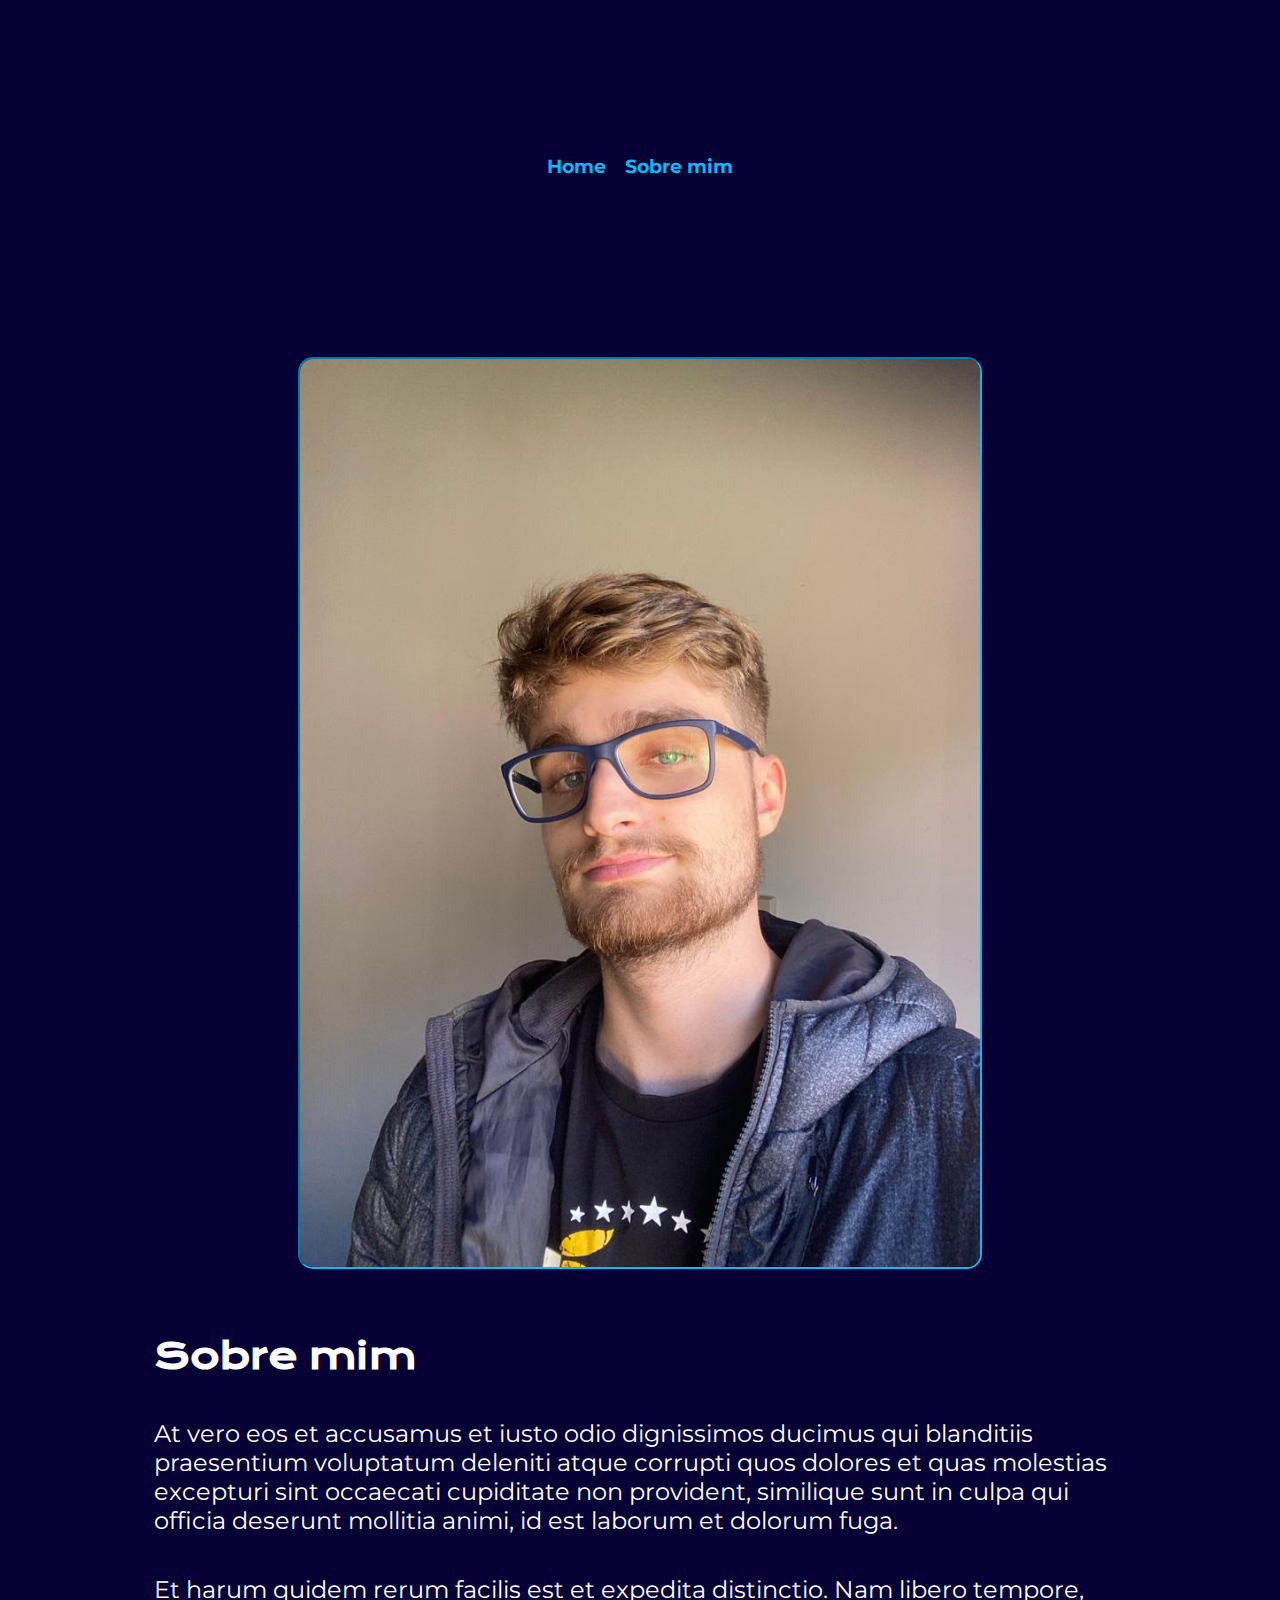
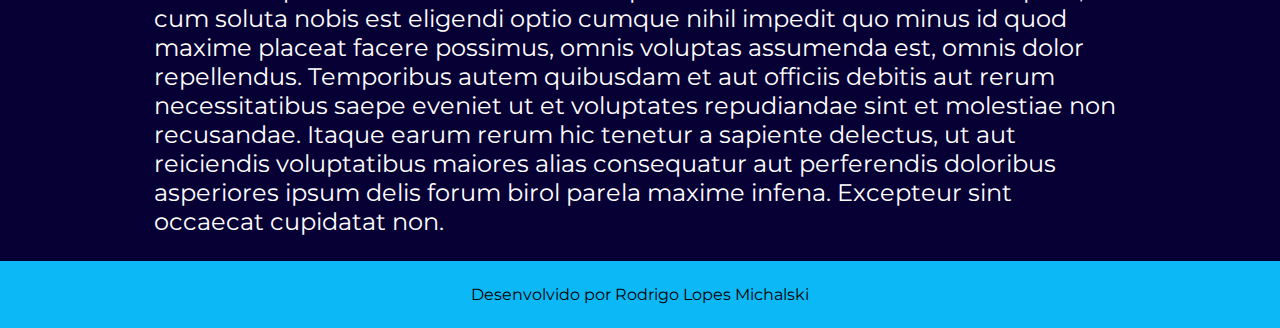
<file: about.html>
<!DOCTYPE html>
<html lang="pt-br">

<head>
    <meta charset="UTF-8">
    <meta http-equiv="X-UA-Compatible" content="IE=edge">
    <meta name="viewport" content="width=device-width, initial-scale=1.0">
    <link rel="stylesheet" href="styles/style.css">
    <title>Sobre mim</title>
</head>

<body>
    <header class="cabecalho">
        <nav class="cabecalho__menu">
            <a href="index.html" class="cabecalho__menu__link">Home</a>
            <a href="about.html" class="cabecalho__menu__link">Sobre mim</a>
          <!--  <a href="curriculum.html" class="cabecalho__menu__link">Currículo</a> -->
        </nav>
    </header>

    <main class="apresentacao">
        <section class="apresentacao__conteudo">
            <h1 class="apresentacao__conteudo__titulo">Sobre mim</h1>
            <p class="apresentacao__conteudo__texto">At vero eos et accusamus et iusto odio dignissimos ducimus qui blanditiis praesentium voluptatum deleniti
                atque corrupti quos dolores et quas molestias excepturi sint occaecati cupiditate non provident,
                similique sunt in culpa qui officia deserunt mollitia animi, id est laborum et dolorum fuga.
            </p>

            <p class="apresentacao__conteudo__texto">Et harum quidem rerum facilis est et expedita distinctio. Nam libero tempore, cum soluta nobis est
                eligendi optio cumque nihil impedit quo minus id quod maxime placeat facere possimus, omnis voluptas
                assumenda est, omnis dolor repellendus. Temporibus autem quibusdam et aut officiis debitis aut rerum
                necessitatibus saepe eveniet ut et voluptates repudiandae sint et molestiae non recusandae. Itaque earum
                rerum hic tenetur a sapiente delectus, ut aut reiciendis voluptatibus maiores alias consequatur aut
                perferendis doloribus asperiores ipsum delis forum birol parela maxime infena. Excepteur sint occaecat
                cupidatat non.</p>
        </section>
        <img class="imagem" src="./assets/nerdjpg.jpg" alt="Foto do Rodrigo Lopes">

    </main>

    <footer class="rodape">
        <p>Desenvolvido por Rodrigo Lopes Michalski</p>
    </footer>
</body>

</html>
</file>
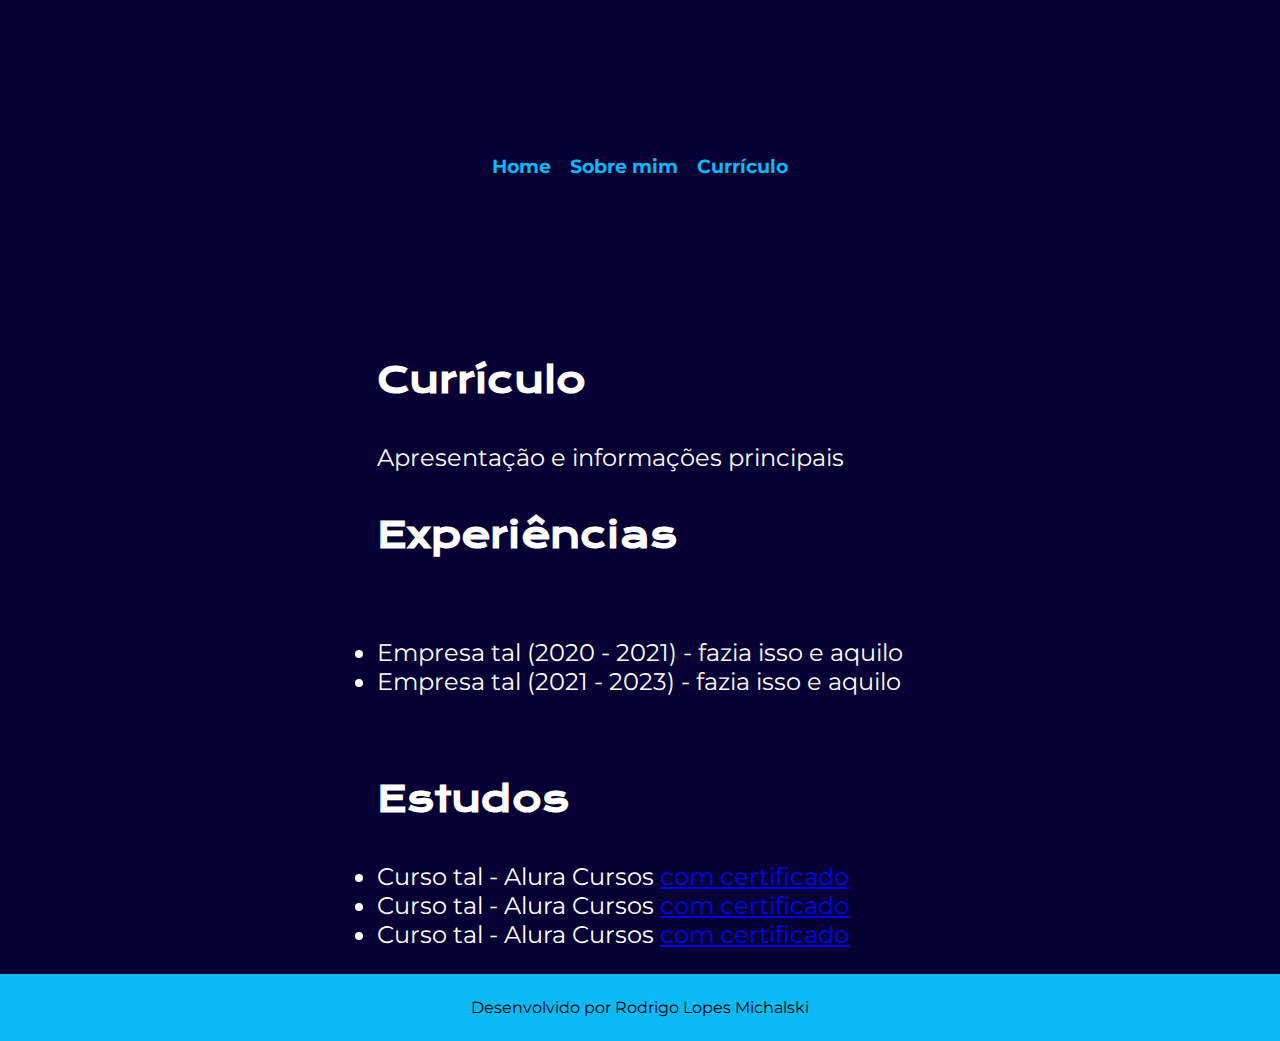
<file: curriculum.html>
<!DOCTYPE html>
<html lang="pt-br">
<head>
    <meta charset="UTF-8">
    <meta http-equiv="X-UA-Compatible" content="IE=edge">
    <meta name="viewport" content="width=device-width, initial-scale=1.0">
    <link rel="stylesheet" href="styles/style.css">
    <title>Currículo</title>
</head>
<body>
    <header class="cabecalho">
        <nav class="cabecalho__menu"> 
            <a href="index.html" class="cabecalho__menu__link">Home</a>
            <a href="about.html" class="cabecalho__menu__link">Sobre mim</a>
            <a href="curriculum.html" class="cabecalho__menu__link">Currículo</a>
        </nav>
    </header>
    
    <main class="apresentacao">
        <section class="apresentacao__conteudo">
            <h1 class="apresentacao__conteudo__titulo">Currículo</h1>
            <p class="apresentacao__conteudo__texto">
                Apresentação e informações principais
            </p>
            <h2 class="apresentacao__conteudo__titulo">Experiências</h2>
            <p class="apresentacao__conteudo__texto">
            <ul class="apresentacao__conteudo__texto">
                <li> Empresa tal (2020 - 2021) - fazia isso e aquilo </li>
                <li> Empresa tal (2021 - 2023) - fazia isso e aquilo </li>
            </ul>
            </p>
            <h2 class="apresentacao__conteudo__titulo">Estudos</h2>
            <div class="apresentacao__conteudo__texto">
            <ul class="apresentacao__conteudo__texto">
                <li>Curso tal - Alura Cursos <a href="linkdocertificado">com certificado</a> </li>
                <li>Curso tal - Alura Cursos <a href="linkdocertificado">com certificado</a></li>
                <li>Curso tal - Alura Cursos <a href="linkdocertificado">com certificado</a></li>
            </ul>
            </div>    
        </section>
    </main> 

    <footer class="rodape">
        <p>Desenvolvido por Rodrigo Lopes Michalski</p>
    </footer>
</body>
</html>
</file>
<file: styles/style.css>
@import url('https://fonts.googleapis.com/css2?family=Krona+One&display=swap');
@import url('https://fonts.googleapis.com/css2?family=Krona+One&family=Montserrat&display=swap');

*{
    margin: 0;
    padding: 0;
}

:root {
    --cor-principal: black;
    --cor-secundaria: white;
    --cor-terciaria: rgb(12, 184, 246);
    --cor-bg : rgb(7, 0, 52);
}

body{
    box-sizing: border-box;
    background-color: var(--cor-bg);
    color: var(--cor-secundaria);
}

.titulo-destaque{
    color: var(--cor-terciaria);
}

.imagem{
    max-width: 30%;
    max-height:30%;
    border-radius: 15px;
    border: 2px inset var(--cor-terciaria);
}

.cabecalho {
    padding: 5% 19%;
}

.cabecalho__menu {
    display: flex;
    gap: 2%;
}

.cabecalho__menu__link{
    font-family: 'Montserrat', sans-serif;
    font-weight: bold;
    color: var(--cor-terciaria);
    text-decoration: none;

}

.apresentacao{
    padding: 2% 12%;
    display: flex;
    align-items: center;
    justify-content: space-evenly;
}

.apresentacao__conteudo {
    width: 50%;
    display: flex;
    flex-direction: column;
    gap: 40px;
}

.apresentacao__conteudo__titulo {
    font-size: 2.25rem ;
    font-family: 'Krona One', sans-serif;
}

.apresentacao__conteudo__texto {
    font-size: 1.5rem;
    font-family: 'Montserrat', sans-serif;
}

.apresentacao__navegacao{
    display: flex;
    justify-content:space-between;
    flex-direction: column;
    align-items: center;
    gap: 32px;
}

.apresentacao__links__subtitulo{
    font-family: 'Krona One', sans-serif;
    font-weight: bold;
    
}

.apresentacao__links__navegacao{
    /* background-color: rgb(12, 184, 246); */
    display: flex;
    justify-content: center;
    gap: 15px;
    border: 2px inset var(--cor-terciaria);
    width: 45%;
    text-align: center;
    border-radius: 10px;
    font-size: 1.5rem;
    padding: 22px 0;
    color: var(--cor-secundaria);
    font-family: 'Montserrat', sans-serif;
    font-weight:600;
    text-decoration: none;

}

.rodape {
    color: var(--cor-principal);
    background-color:var(--cor-terciaria) ;
    padding: 24px;
    text-align: center;
    font-family: 'Montserrat', sans-serif;
}

.apresentacao__links__link:hover {
    background-color: #1a1e3a;
}

@media(max-width: 1500px){
    .imagem{
        max-width: 70%;
        max-height:60%;
        margin-bottom: 4rem;
    }

    .cabecalho{
        padding: 12%;
    }

    .cabecalho__menu{
        justify-content: center;
        font-size: larger;
    }

    .apresentacao{
        flex-direction: column-reverse;
    }

    .apresentacao__conteudo{
        width: auto;
    }
}
</file>
